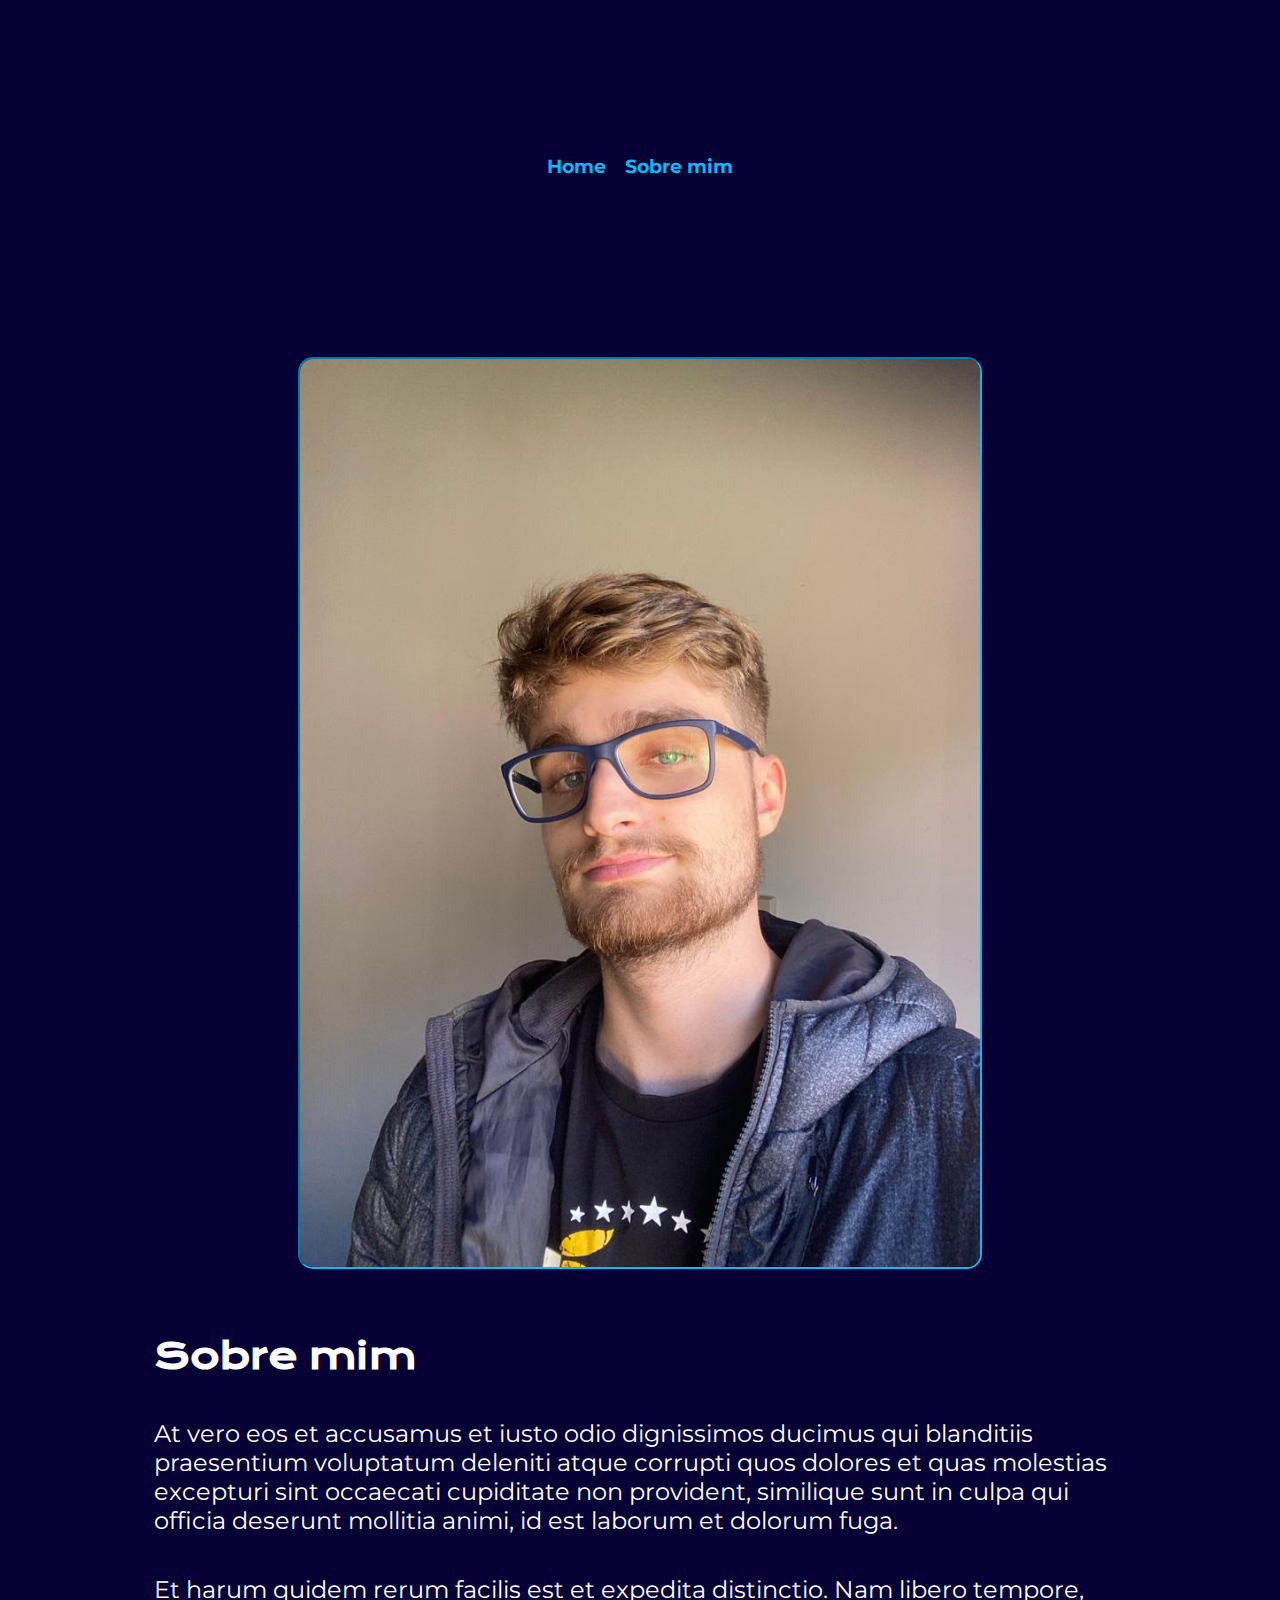
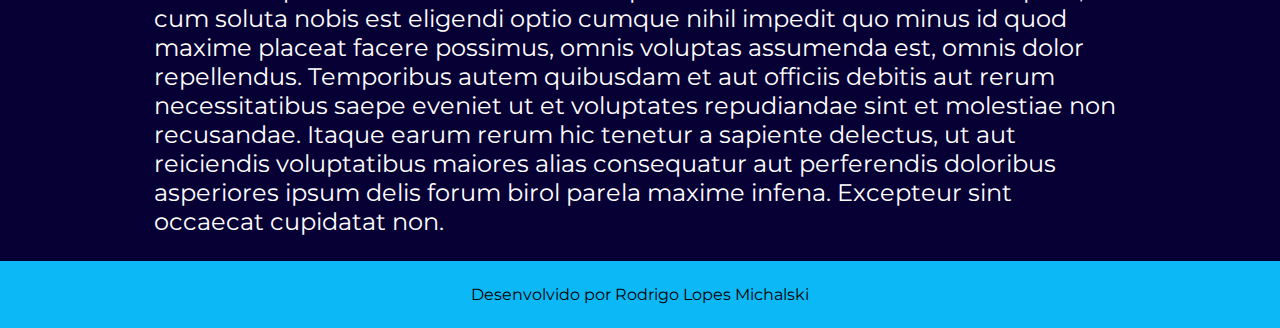
<file: about.html>
<!DOCTYPE html>
<html lang="pt-br">

<head>
    <meta charset="UTF-8">
    <meta http-equiv="X-UA-Compatible" content="IE=edge">
    <meta name="viewport" content="width=device-width, initial-scale=1.0">
    <link rel="stylesheet" href="styles/style.css">
    <title>Sobre mim</title>
</head>

<body>
    <header class="cabecalho">
        <nav class="cabecalho__menu">
            <a href="index.html" class="cabecalho__menu__link">Home</a>
            <a href="about.html" class="cabecalho__menu__link">Sobre mim</a>
          <!--  <a href="curriculum.html" class="cabecalho__menu__link">Currículo</a> -->
        </nav>
    </header>

    <main class="apresentacao">
        <section class="apresentacao__conteudo">
            <h1 class="apresentacao__conteudo__titulo">Sobre mim</h1>
            <p class="apresentacao__conteudo__texto">At vero eos et accusamus et iusto odio dignissimos ducimus qui blanditiis praesentium voluptatum deleniti
                atque corrupti quos dolores et quas molestias excepturi sint occaecati cupiditate non provident,
                similique sunt in culpa qui officia deserunt mollitia animi, id est laborum et dolorum fuga.
            </p>

            <p class="apresentacao__conteudo__texto">Et harum quidem rerum facilis est et expedita distinctio. Nam libero tempore, cum soluta nobis est
                eligendi optio cumque nihil impedit quo minus id quod maxime placeat facere possimus, omnis voluptas
                assumenda est, omnis dolor repellendus. Temporibus autem quibusdam et aut officiis debitis aut rerum
                necessitatibus saepe eveniet ut et voluptates repudiandae sint et molestiae non recusandae. Itaque earum
                rerum hic tenetur a sapiente delectus, ut aut reiciendis voluptatibus maiores alias consequatur aut
                perferendis doloribus asperiores ipsum delis forum birol parela maxime infena. Excepteur sint occaecat
                cupidatat non.</p>
        </section>
        <img class="imagem" src="./assets/nerdjpg.jpg" alt="Foto do Rodrigo Lopes">

    </main>

    <footer class="rodape">
        <p>Desenvolvido por Rodrigo Lopes Michalski</p>
    </footer>
</body>

</html>
</file>
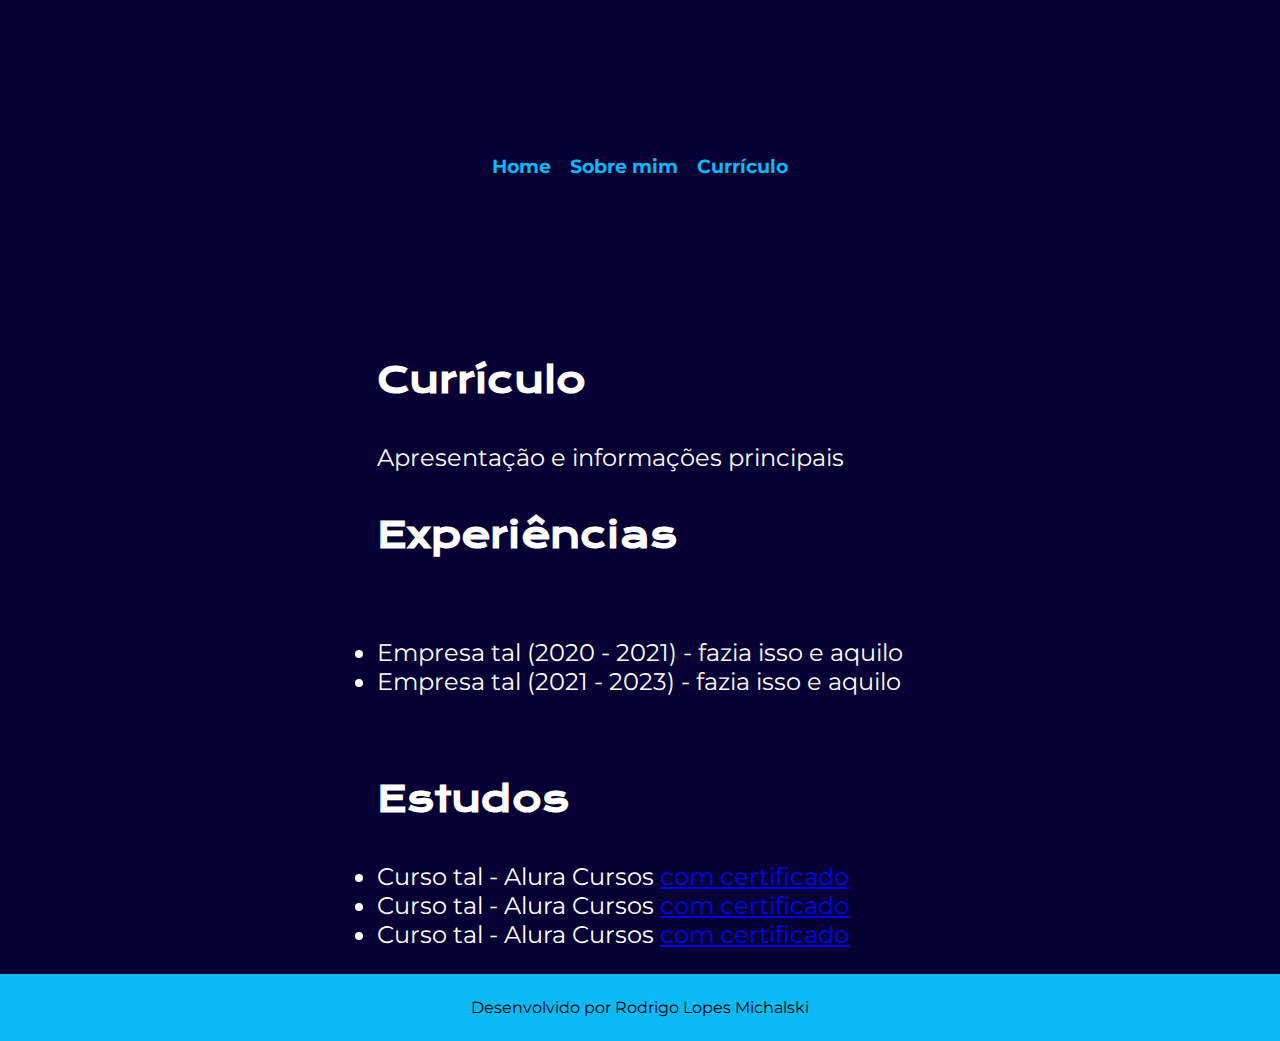
<file: curriculum.html>
<!DOCTYPE html>
<html lang="pt-br">
<head>
    <meta charset="UTF-8">
    <meta http-equiv="X-UA-Compatible" content="IE=edge">
    <meta name="viewport" content="width=device-width, initial-scale=1.0">
    <link rel="stylesheet" href="styles/style.css">
    <title>Currículo</title>
</head>
<body>
    <header class="cabecalho">
        <nav class="cabecalho__menu"> 
            <a href="index.html" class="cabecalho__menu__link">Home</a>
            <a href="about.html" class="cabecalho__menu__link">Sobre mim</a>
            <a href="curriculum.html" class="cabecalho__menu__link">Currículo</a>
        </nav>
    </header>
    
    <main class="apresentacao">
        <section class="apresentacao__conteudo">
            <h1 class="apresentacao__conteudo__titulo">Currículo</h1>
            <p class="apresentacao__conteudo__texto">
                Apresentação e informações principais
            </p>
            <h2 class="apresentacao__conteudo__titulo">Experiências</h2>
            <p class="apresentacao__conteudo__texto">
            <ul class="apresentacao__conteudo__texto">
                <li> Empresa tal (2020 - 2021) - fazia isso e aquilo </li>
                <li> Empresa tal (2021 - 2023) - fazia isso e aquilo </li>
            </ul>
            </p>
            <h2 class="apresentacao__conteudo__titulo">Estudos</h2>
            <div class="apresentacao__conteudo__texto">
            <ul class="apresentacao__conteudo__texto">
                <li>Curso tal - Alura Cursos <a href="linkdocertificado">com certificado</a> </li>
                <li>Curso tal - Alura Cursos <a href="linkdocertificado">com certificado</a></li>
                <li>Curso tal - Alura Cursos <a href="linkdocertificado">com certificado</a></li>
            </ul>
            </div>    
        </section>
    </main> 

    <footer class="rodape">
        <p>Desenvolvido por Rodrigo Lopes Michalski</p>
    </footer>
</body>
</html>
</file>
<file: styles/style.css>
@import url('https://fonts.googleapis.com/css2?family=Krona+One&display=swap');
@import url('https://fonts.googleapis.com/css2?family=Krona+One&family=Montserrat&display=swap');

*{
    margin: 0;
    padding: 0;
}

:root {
    --cor-principal: black;
    --cor-secundaria: white;
    --cor-terciaria: rgb(12, 184, 246);
    --cor-bg : rgb(7, 0, 52);
}

body{
    box-sizing: border-box;
    background-color: var(--cor-bg);
    color: var(--cor-secundaria);
}

.titulo-destaque{
    color: var(--cor-terciaria);
}

.imagem{
    max-width: 30%;
    max-height:30%;
    border-radius: 15px;
    border: 2px inset var(--cor-terciaria);
}

.cabecalho {
    padding: 5% 19%;
}

.cabecalho__menu {
    display: flex;
    gap: 2%;
}

.cabecalho__menu__link{
    font-family: 'Montserrat', sans-serif;
    font-weight: bold;
    color: var(--cor-terciaria);
    text-decoration: none;

}

.apresentacao{
    padding: 2% 12%;
    display: flex;
    align-items: center;
    justify-content: space-evenly;
}

.apresentacao__conteudo {
    width: 50%;
    display: flex;
    flex-direction: column;
    gap: 40px;
}

.apresentacao__conteudo__titulo {
    font-size: 2.25rem ;
    font-family: 'Krona One', sans-serif;
}

.apresentacao__conteudo__texto {
    font-size: 1.5rem;
    font-family: 'Montserrat', sans-serif;
}

.apresentacao__navegacao{
    display: flex;
    justify-content:space-between;
    flex-direction: column;
    align-items: center;
    gap: 32px;
}

.apresentacao__links__subtitulo{
    font-family: 'Krona One', sans-serif;
    font-weight: bold;
    
}

.apresentacao__links__navegacao{
    /* background-color: rgb(12, 184, 246); */
    display: flex;
    justify-content: center;
    gap: 15px;
    border: 2px inset var(--cor-terciaria);
    width: 45%;
    text-align: center;
    border-radius: 10px;
    font-size: 1.5rem;
    padding: 22px 0;
    color: var(--cor-secundaria);
    font-family: 'Montserrat', sans-serif;
    font-weight:600;
    text-decoration: none;

}

.rodape {
    color: var(--cor-principal);
    background-color:var(--cor-terciaria) ;
    padding: 24px;
    text-align: center;
    font-family: 'Montserrat', sans-serif;
}

.apresentacao__links__link:hover {
    background-color: #1a1e3a;
}

@media(max-width: 1500px){
    .imagem{
        max-width: 70%;
        max-height:60%;
        margin-bottom: 4rem;
    }

    .cabecalho{
        padding: 12%;
    }

    .cabecalho__menu{
        justify-content: center;
        font-size: larger;
    }

    .apresentacao{
        flex-direction: column-reverse;
    }

    .apresentacao__conteudo{
        width: auto;
    }
}
</file>
